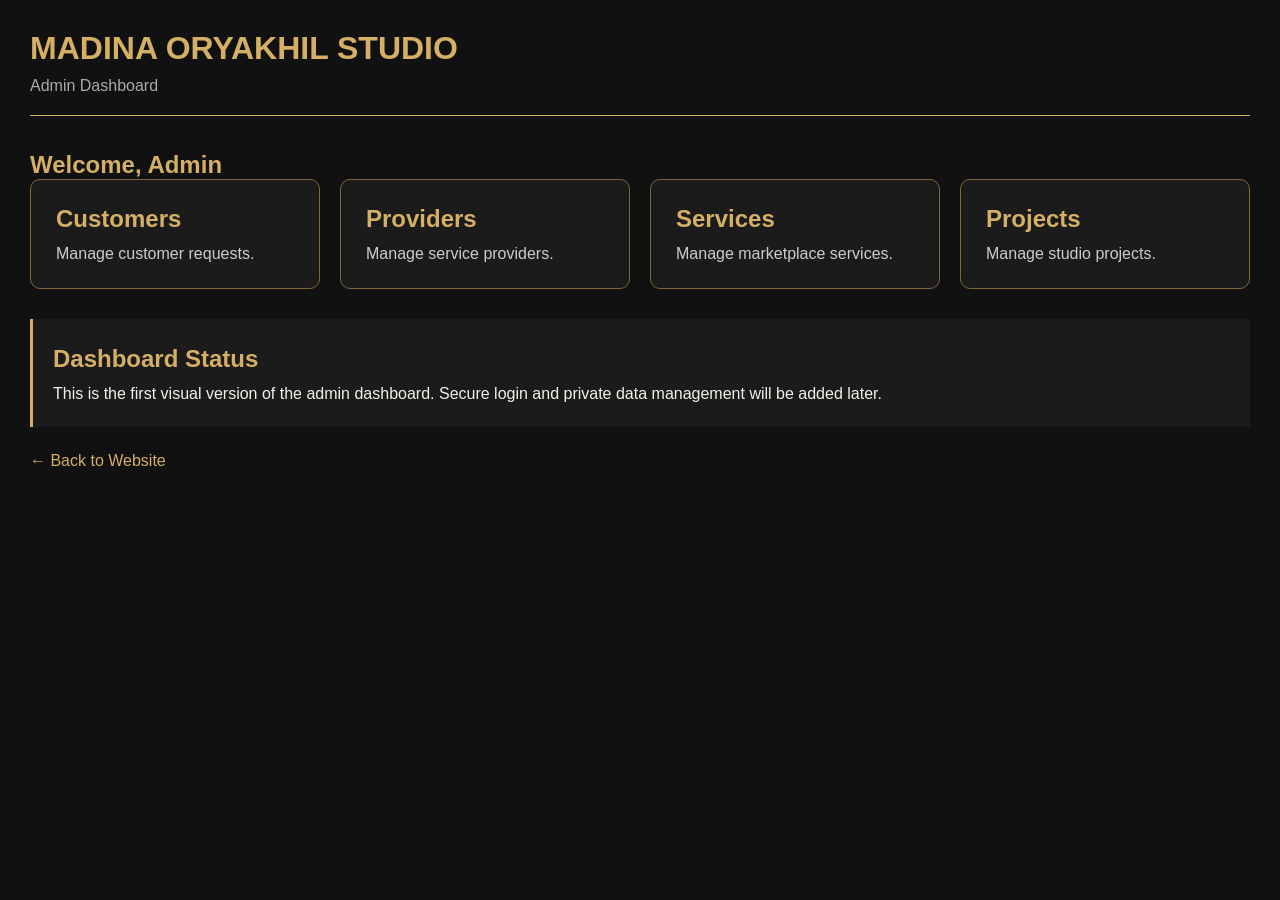
<file: Admin.html>
<!DOCTYPE html>
<html lang="en">
<head>
  <meta charset="UTF-8">
  <meta name="viewport" content="width=device-width, initial-scale=1.0">
  <title>Admin Dashboard | MADINA ORYAKHIL STUDIO</title>

  <style>
    * {
      box-sizing: border-box;
      margin: 0;
      padding: 0;
    }

    body {
      font-family: Arial, sans-serif;
      background: #111;
      color: #f5f1e8;
      padding: 30px;
    }

    header {
      border-bottom: 1px solid #d4af65;
      padding-bottom: 20px;
      margin-bottom: 35px;
    }

    h1, h2 {
      color: #d4af65;
    }

    header p {
      margin-top: 10px;
      color: #aaa;
    }

    .dashboard {
      display: grid;
      grid-template-columns: repeat(auto-fit, minmax(220px, 1fr));
      gap: 20px;
    }

    .card {
      background: #1b1b1b;
      border: 1px solid #80663a;
      border-radius: 10px;
      padding: 25px;
    }

    .card p {
      margin-top: 12px;
      color: #ccc;
    }

    .notice {
      margin-top: 30px;
      padding: 20px;
      border-left: 3px solid #d4af65;
      background: #1b1b1b;
      line-height: 1.7;
    }

    a {
      display: inline-block;
      margin-top: 25px;
      color: #d4af65;
      text-decoration: none;
    }
  </style>
</head>

<body>

  <header>
    <h1>MADINA ORYAKHIL STUDIO</h1>
    <p>Admin Dashboard</p>
  </header>

  <main>
    <h2>Welcome, Admin</h2>

    <div class="dashboard">

      <div class="card">
        <h2>Customers</h2>
        <p>Manage customer requests.</p>
      </div>

      <div class="card">
        <h2>Providers</h2>
        <p>Manage service providers.</p>
      </div>

      <div class="card">
        <h2>Services</h2>
        <p>Manage marketplace services.</p>
      </div>

      <div class="card">
        <h2>Projects</h2>
        <p>Manage studio projects.</p>
      </div>

    </div>

    <div class="notice">
      <h2>Dashboard Status</h2>
      <p>This is the first visual version of the admin dashboard.
      Secure login and private data management will be added later.</p>
    </div>

    <a href="index.html">← Back to Website</a>
  </main>

</body>
</html>
</file>
